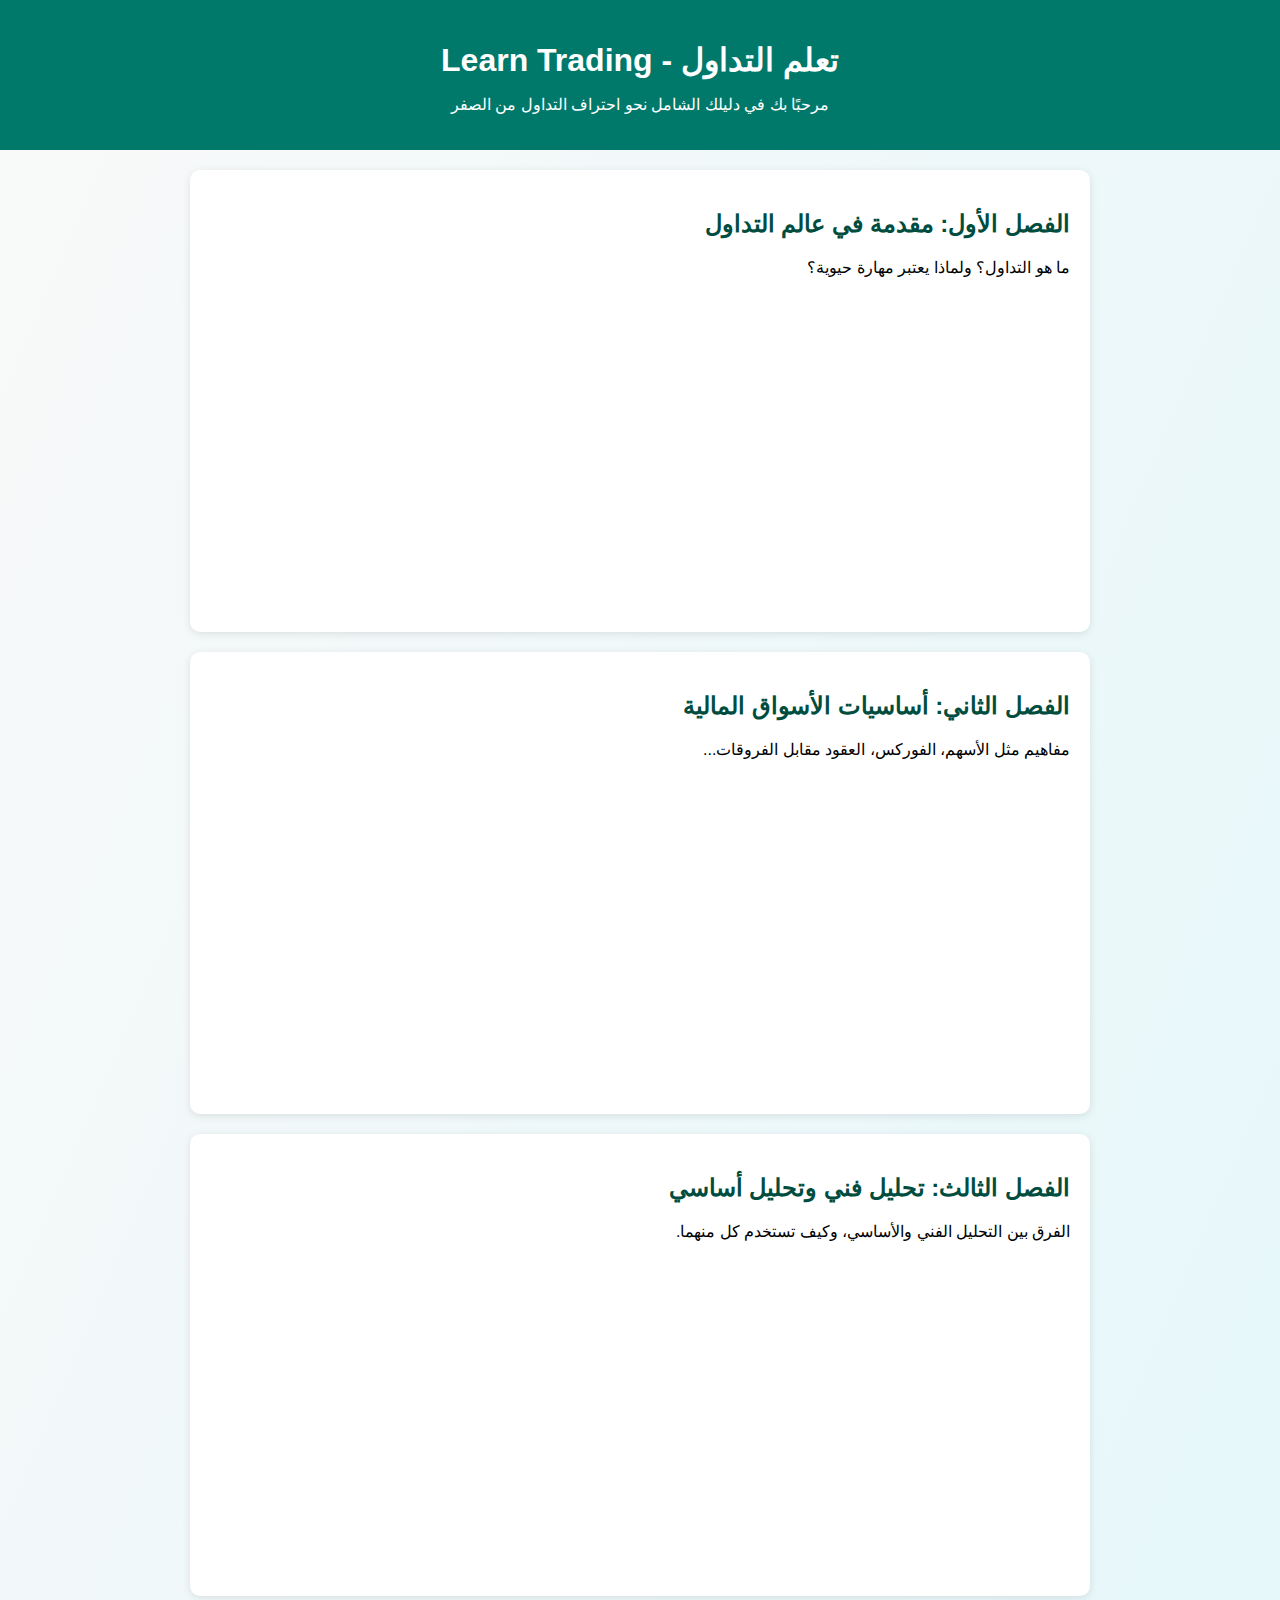
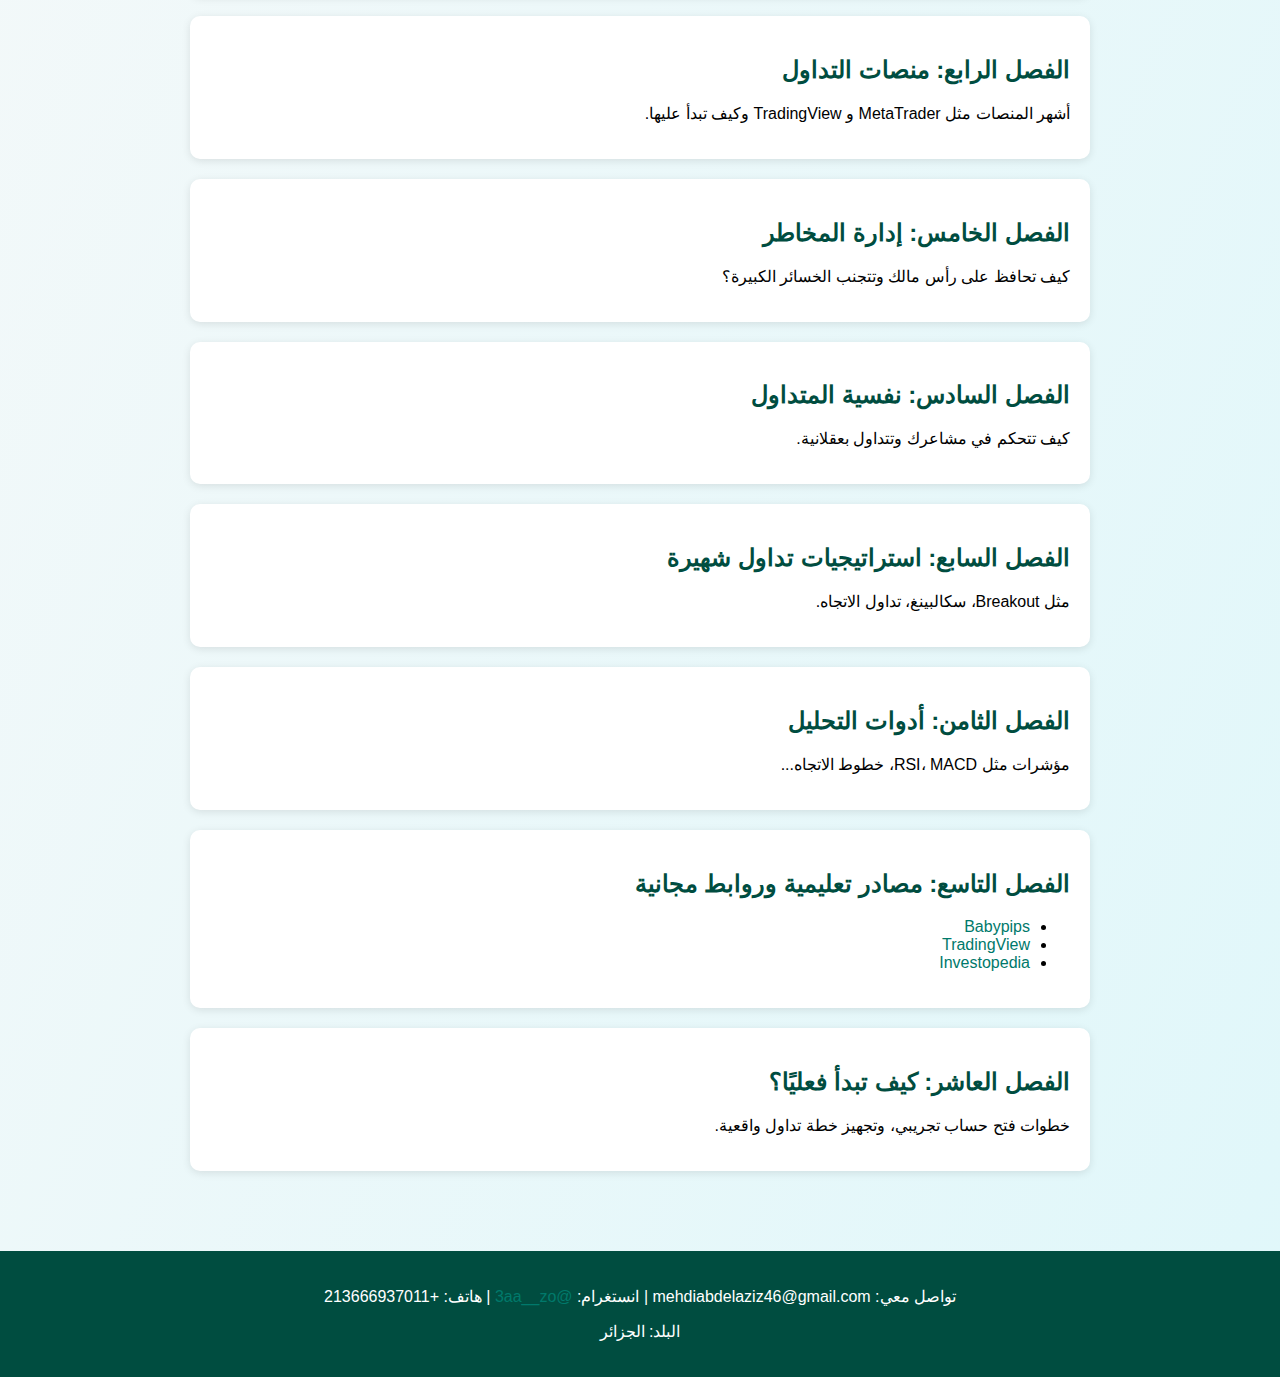
<file: index.html>
<!DOCTYPE html>
<html lang="ar" dir="rtl">
<head>
  <meta charset="UTF-8">
  <meta name="viewport" content="width=device-width, initial-scale=1.0">
  <title>تعلم التداول - مهدي عبد العزيز</title>
  <link rel="stylesheet" href="style.css">
</head>
<body>
  <header>
    <h1>تعلم التداول - Learn Trading</h1>
    <p>مرحبًا بك في دليلك الشامل نحو احتراف التداول من الصفر</p>
  </header>
  <main>
    <section>
      <h2>الفصل الأول: مقدمة في عالم التداول</h2>
      <p>ما هو التداول؟ ولماذا يعتبر مهارة حيوية؟</p>
      <iframe width="100%" height="315" src="https://www.youtube.com/embed/U3pZ0bDMS6I" title="مقدمة عن التداول" frameborder="0" allowfullscreen></iframe>
    </section>
    <section>
      <h2>الفصل الثاني: أساسيات الأسواق المالية</h2>
      <p>مفاهيم مثل الأسهم، الفوركس، العقود مقابل الفروقات...</p>
      <iframe width="100%" height="315" src="https://www.youtube.com/embed/xkJ-kcvL70Y" title="ما هي الأسواق المالية؟" frameborder="0" allowfullscreen></iframe>
    </section>
    <section>
      <h2>الفصل الثالث: تحليل فني وتحليل أساسي</h2>
      <p>الفرق بين التحليل الفني والأساسي، وكيف تستخدم كل منهما.</p>
      <iframe width="100%" height="315" src="https://www.youtube.com/embed/2QyxL_WT_FY" title="شرح التحليل الفني والأساسي" frameborder="0" allowfullscreen></iframe>
    </section>
    <section>
      <h2>الفصل الرابع: منصات التداول</h2>
      <p>أشهر المنصات مثل MetaTrader و TradingView وكيف تبدأ عليها.</p>
    </section>
    <section>
      <h2>الفصل الخامس: إدارة المخاطر</h2>
      <p>كيف تحافظ على رأس مالك وتتجنب الخسائر الكبيرة؟</p>
    </section>
    <section>
      <h2>الفصل السادس: نفسية المتداول</h2>
      <p>كيف تتحكم في مشاعرك وتتداول بعقلانية.</p>
    </section>
    <section>
      <h2>الفصل السابع: استراتيجيات تداول شهيرة</h2>
      <p>مثل Breakout، سكالبينغ، تداول الاتجاه.</p>
    </section>
    <section>
      <h2>الفصل الثامن: أدوات التحليل</h2>
      <p>مؤشرات مثل RSI، MACD، خطوط الاتجاه...</p>
    </section>
    <section>
      <h2>الفصل التاسع: مصادر تعليمية وروابط مجانية</h2>
      <ul>
        <li><a href="https://www.babypips.com/learn">Babypips</a></li>
        <li><a href="https://www.tradingview.com">TradingView</a></li>
        <li><a href="https://www.investopedia.com">Investopedia</a></li>
      </ul>
    </section>
    <section>
      <h2>الفصل العاشر: كيف تبدأ فعليًا؟</h2>
      <p>خطوات فتح حساب تجريبي، وتجهيز خطة تداول واقعية.</p>
    </section>
  </main>
  <footer>
    <p>تواصل معي: mehdiabdelaziz46@gmail.com | انستغرام: <a href="https://www.instagram.com/3aa__zo">@3aa__zo</a> | هاتف: +213666937011</p>
    <p>البلد: الجزائر</p>
  </footer>
</body>
</html>
</file>
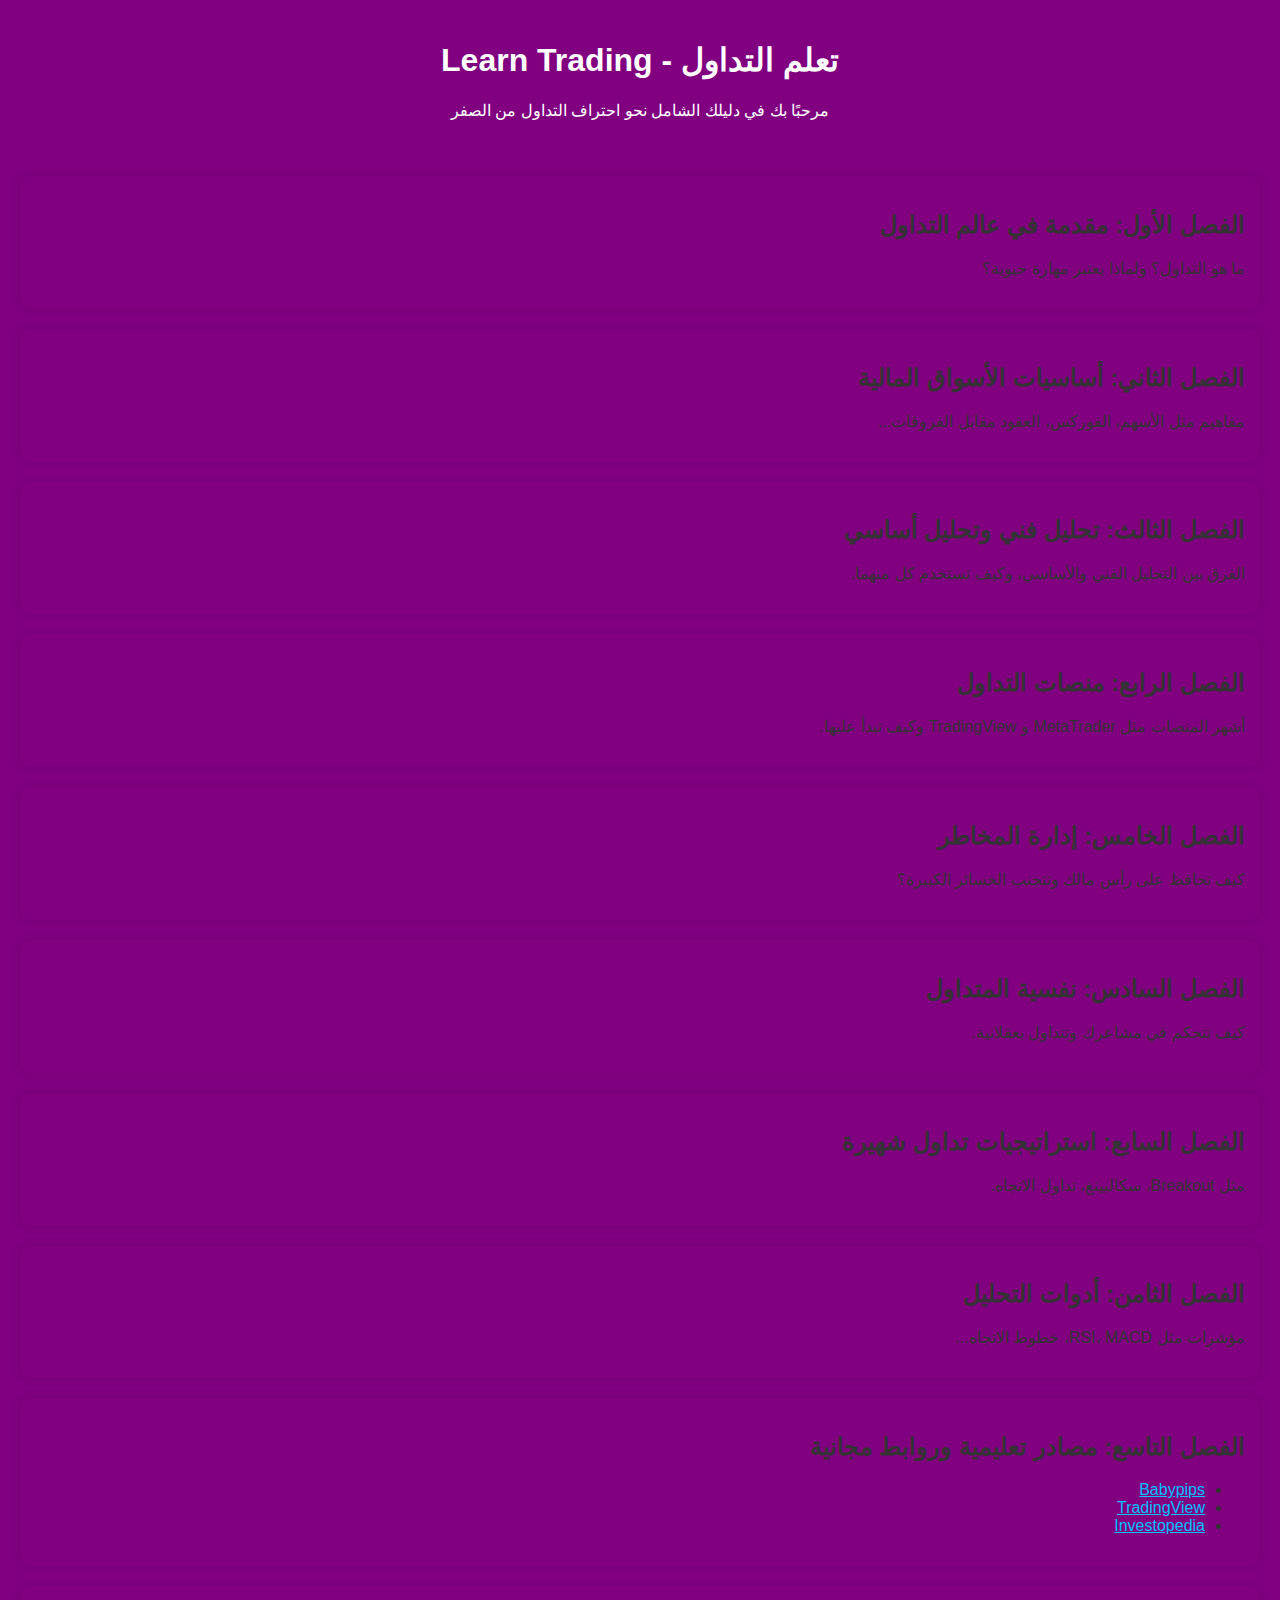
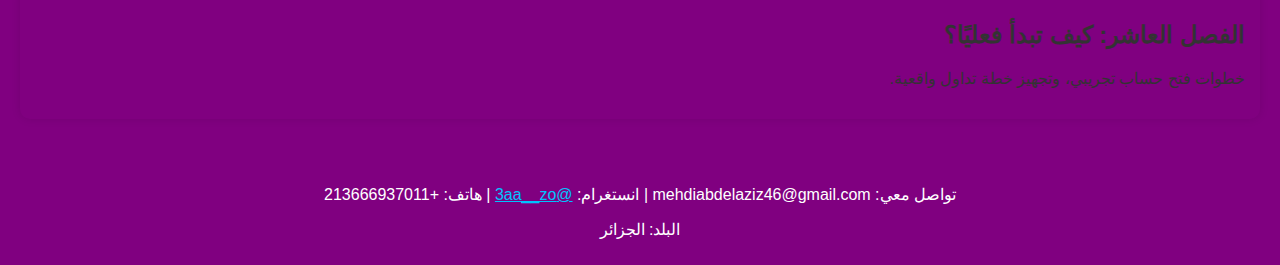
<file: index-purple.html>
<!DOCTYPE html>
<html lang="ar" dir="rtl">
<head>
  <meta charset="UTF-8">
  <meta name="viewport" content="width=device-width, initial-scale=1.0">
  <title>تعلم التداول - مهدي عبد العزيز</title>
  <link rel="stylesheet" href="style-purple.css">
</head>
<body>
  <header>
    <h1>تعلم التداول - Learn Trading</h1>
    <p>مرحبًا بك في دليلك الشامل نحو احتراف التداول من الصفر</p>
  </header>
  <main>
    <section>
      <h2>الفصل الأول: مقدمة في عالم التداول</h2>
      <p>ما هو التداول؟ ولماذا يعتبر مهارة حيوية؟</p>
    </section>
    <section>
      <h2>الفصل الثاني: أساسيات الأسواق المالية</h2>
      <p>مفاهيم مثل الأسهم، الفوركس، العقود مقابل الفروقات...</p>
    </section>
    <section>
      <h2>الفصل الثالث: تحليل فني وتحليل أساسي</h2>
      <p>الفرق بين التحليل الفني والأساسي، وكيف تستخدم كل منهما.</p>
    </section>
    <section>
      <h2>الفصل الرابع: منصات التداول</h2>
      <p>أشهر المنصات مثل MetaTrader و TradingView وكيف تبدأ عليها.</p>
    </section>
    <section>
      <h2>الفصل الخامس: إدارة المخاطر</h2>
      <p>كيف تحافظ على رأس مالك وتتجنب الخسائر الكبيرة؟</p>
    </section>
    <section>
      <h2>الفصل السادس: نفسية المتداول</h2>
      <p>كيف تتحكم في مشاعرك وتتداول بعقلانية.</p>
    </section>
    <section>
      <h2>الفصل السابع: استراتيجيات تداول شهيرة</h2>
      <p>مثل Breakout، سكالبينغ، تداول الاتجاه.</p>
    </section>
    <section>
      <h2>الفصل الثامن: أدوات التحليل</h2>
      <p>مؤشرات مثل RSI، MACD، خطوط الاتجاه...</p>
    </section>
    <section>
      <h2>الفصل التاسع: مصادر تعليمية وروابط مجانية</h2>
      <ul>
        <li><a href="https://www.babypips.com/learn">Babypips</a></li>
        <li><a href="https://www.tradingview.com">TradingView</a></li>
        <li><a href="https://www.investopedia.com">Investopedia</a></li>
      </ul>
    </section>
    <section>
      <h2>الفصل العاشر: كيف تبدأ فعليًا؟</h2>
      <p>خطوات فتح حساب تجريبي، وتجهيز خطة تداول واقعية.</p>
    </section>
  </main>
  <footer>
    <p>تواصل معي: mehdiabdelaziz46@gmail.com | انستغرام: <a href="https://www.instagram.com/3aa__zo">@3aa__zo</a> | هاتف: +213666937011</p>
    <p>البلد: الجزائر</p>
  </footer>
</body>
</html>
</file>
<file: style.css>
body {
  font-family: 'Arial', sans-serif;
  background: linear-gradient(to bottom right, #f9f9f9, #e0f7fa);
  margin: 0;
  padding: 0;
  direction: rtl;
}

header {
  background-color: #00796b;
  color: white;
  padding: 20px;
  text-align: center;
}

header h1 {
  font-size: 2em;
  margin-bottom: 10px;
}

main {
  padding: 20px;
  max-width: 900px;
  margin: auto;
}

section {
  background: white;
  border-radius: 10px;
  padding: 20px;
  margin-bottom: 20px;
  box-shadow: 0 2px 8px rgba(0,0,0,0.1);
}

section h2 {
  color: #004d40;
}

footer {
  background-color: #004d40;
  color: white;
  text-align: center;
  padding: 20px;
  margin-top: 40px;
}

a {
  color: #00796b;
  text-decoration: none;
}

a:hover {
  text-decoration: underline;
}
</file>
<file: style-purple.css>
body {
  font-family: 'Arial', sans-serif;
  background: #800080;
  color: #333;
  margin: 0;
  padding: 0;
  direction: rtl;
}
header {
  background-color: #800080;
  color: white;
  padding: 20px;
  text-align: center;
}
main {
  padding: 20px;
}
section {
  background: #800080;
  margin-bottom: 20px;
  padding: 15px;
  border-radius: 10px;
  box-shadow: 0 0 10px rgba(0,0,0,0.1);
}
footer {
  background-color: #800080;
  color: white;
  text-align: center;
  padding: 10px;
}
a {
  color: #00c3ff;
}
</file>
